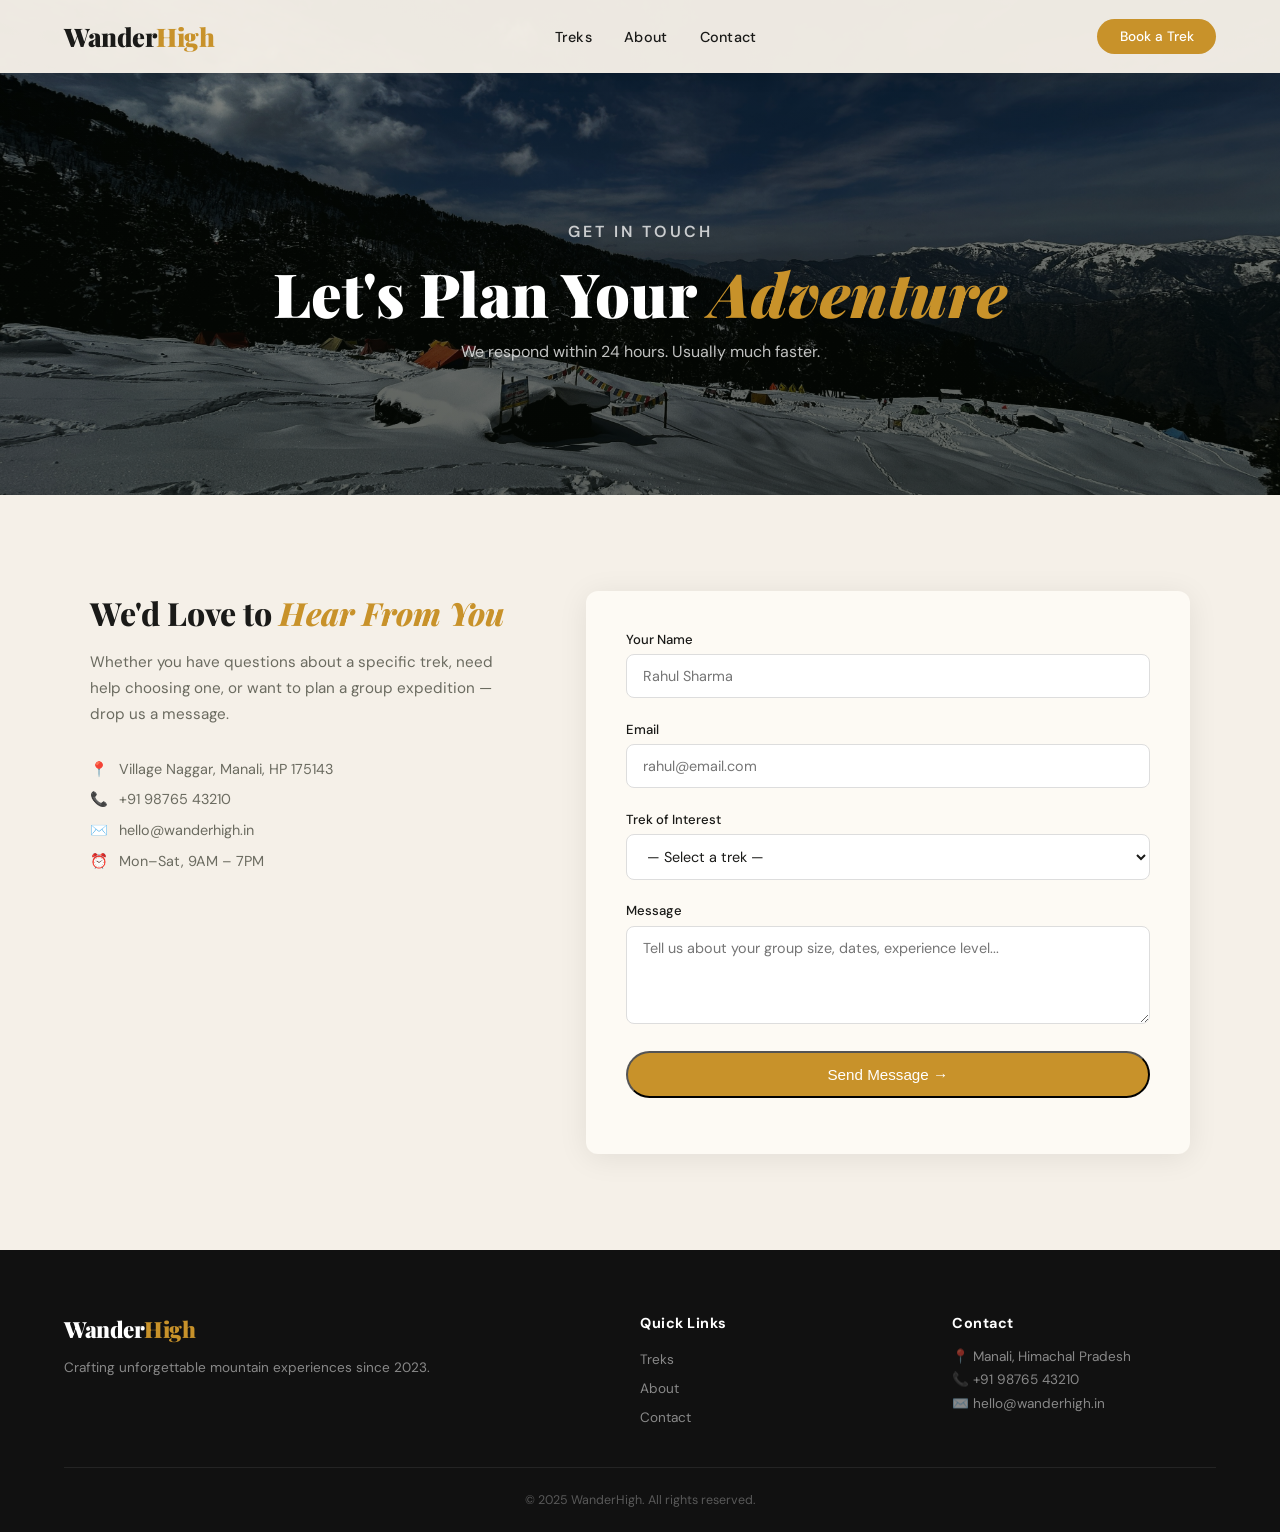
<file: pages/contact.html>
<!DOCTYPE html>
<html lang="en">
<head>
  <meta charset="UTF-8"/>
  <meta name="viewport" content="width=device-width, initial-scale=1.0"/>
  <title>Contact — WanderHigh</title>
  <link rel="stylesheet" href="../css/style.css"/>
  <link rel="stylesheet" href="../css/pages.css"/>
  <link href="https://fonts.googleapis.com/css2?family=Playfair+Display:wght@400;700;900&family=DM+Sans:wght@300;400;500&display=swap" rel="stylesheet"/>
</head>
<body>

  <nav class="navbar scrolled" id="navbar">
    <a href="../index.html" class="nav-logo">Wander<span>High</span></a>
    <ul class="nav-links">
      <li><a href="../index.html#treks">Treks</a></li>
      <li><a href="about.html">About</a></li>
      <li><a href="contact.html">Contact</a></li>
    </ul>
    <a href="../index.html#treks" class="nav-cta">Book a Trek</a>
    <div class="hamburger" id="hamburger">&#9776;</div>
  </nav>

  <section class="page-hero" style="background-image: url('../images/kedarkantha.jpg')">
    <div class="page-hero-overlay"></div>
    <div class="page-hero-content">
      <p class="section-tag">GET IN TOUCH</p>
      <h1>Let's Plan Your <em>Adventure</em></h1>
      <p>We respond within 24 hours. Usually much faster.</p>
    </div>
  </section>

  <section class="contact-section">
    <div class="contact-grid">
      <div class="contact-info reveal">
        <h2>We'd Love to <em>Hear From You</em></h2>
        <p>Whether you have questions about a specific trek, need help choosing one, or want to plan a group expedition — drop us a message.</p>
        <div class="info-items">
          <div class="info-item">📍 <span>Village Naggar, Manali, HP 175143</span></div>
          <div class="info-item">📞 <span>+91 98765 43210</span></div>
          <div class="info-item">✉️ <span>hello@wanderhigh.in</span></div>
          <div class="info-item">⏰ <span>Mon–Sat, 9AM – 7PM</span></div>
        </div>
      </div>

      <div class="contact-form reveal">
        <div class="form-group">
          <label>Your Name</label>
          <input type="text" id="nameInput" placeholder="Rahul Sharma"/>
        </div>
        <div class="form-group">
          <label>Email</label>
          <input type="email" id="contactEmail" placeholder="rahul@email.com"/>
        </div>
        <div class="form-group">
          <label>Trek of Interest</label>
          <select id="trekSelect">
  <option value="">— Select a trek —</option>
  <option>Kedarkantha Trek</option>
  <option>Triund Trek</option>
  <option>Hampta Pass</option>
  <option>Rupin Pass Trek</option>
  <option>Chopta Tungnath</option>
  <option>Pin Parvati Pass</option>
  <option>Valley of Flowers</option>
  <option>Dayara Bugyal Trek</option>
  <option>Kashmir Great Lakes</option>
  <option>Har Ki Dun Trek</option>
  <option>Not sure yet</option>
</select>
        </div>
        <div class="form-group">
          <label>Message</label>
          <textarea id="messageInput" rows="4" placeholder="Tell us about your group size, dates, experience level..."></textarea>
        </div>
        <button class="btn-primary" onclick="submitForm()" style="width:100%;text-align:center;">Send Message →</button>
        <p class="form-msg" id="formMsg"></p>
      </div>
    </div>
  </section>

  <footer class="footer">
    <div class="footer-top">
      <div class="footer-brand">
        <div class="nav-logo">Wander<span>High</span></div>
        <p>Crafting unforgettable mountain experiences since 2023.</p>
      </div>
      <div class="footer-links">
        <h4>Quick Links</h4>
        <ul>
          <li><a href="../index.html#treks">Treks</a></li>
          <li><a href="about.html">About</a></li>
          <li><a href="contact.html">Contact</a></li>
        </ul>
      </div>
      <div class="footer-contact">
        <h4>Contact</h4>
        <p>📍 Manali, Himachal Pradesh</p>
        <p>📞 +91 98765 43210</p>
        <p>✉️ hello@wanderhigh.in</p>
      </div>
    </div>
    <div class="footer-bottom"><p>© 2025 WanderHigh. All rights reserved.</p></div>
  </footer>

  <script>
    document.getElementById('hamburger').addEventListener('click', () => {
      document.querySelector('.nav-links').classList.toggle('open');
    });
    const observer = new IntersectionObserver((entries) => {
      entries.forEach(e => { if (e.isIntersecting) { e.target.classList.add('visible'); observer.unobserve(e.target); } });
    }, { threshold: 0.12 });
    document.querySelectorAll('.reveal').forEach(el => observer.observe(el));

    function submitForm() {
      const name = document.getElementById('nameInput').value.trim();
      const email = document.getElementById('contactEmail').value.trim();
      const message = document.getElementById('messageInput').value.trim();
      const msg = document.getElementById('formMsg');
      if (!name || !email || !message) {
        msg.textContent = '⚠️ Please fill in all required fields.';
        msg.style.color = '#f44336';
        return;
      }
      msg.textContent = `✅ Thanks ${name}! We'll get back to you at ${email} within 24 hours.`;
      msg.style.color = '#4caf50';
      document.getElementById('nameInput').value = '';
      document.getElementById('contactEmail').value = '';
      document.getElementById('messageInput').value = '';
    }
  </script>
</body>
</html>
</file>
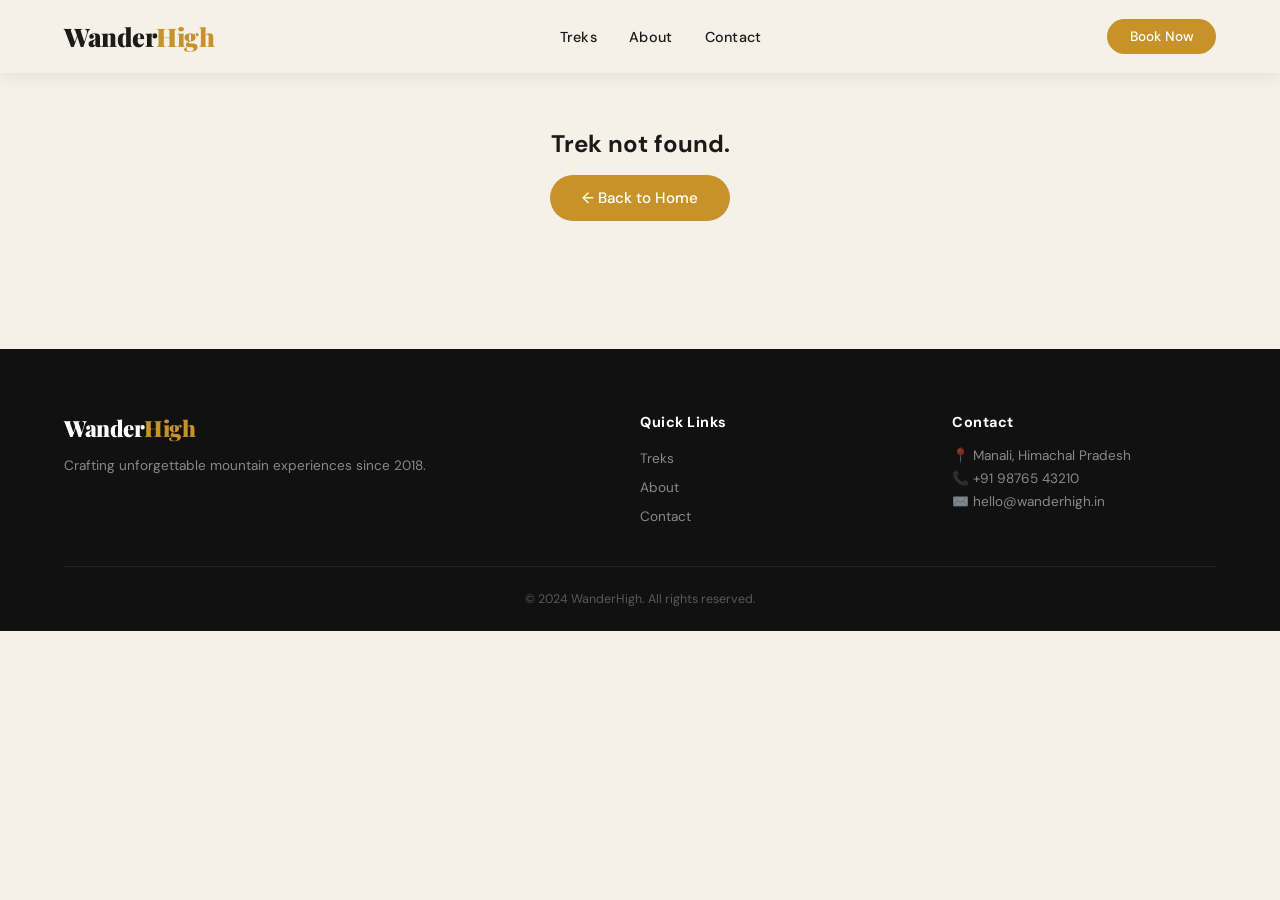
<file: pages/trek-detail.html>
<!DOCTYPE html>
<html lang="en">
<head>
  <meta charset="UTF-8"/>
  <meta name="viewport" content="width=device-width, initial-scale=1.0"/>
  <title>Trek Detail — WanderHigh</title>
  <link rel="stylesheet" href="../css/style.css"/>
  <link rel="stylesheet" href="../css/pages.css"/>
  <link href="https://fonts.googleapis.com/css2?family=Playfair+Display:wght@400;700;900&family=DM+Sans:wght@300;400;500&display=swap" rel="stylesheet"/>
</head>
<body>

  <nav class="navbar scrolled" id="navbar">
    <a href="../index.html" class="nav-logo">Wander<span>High</span></a>
    <ul class="nav-links">
      <li><a href="../index.html#treks">Treks</a></li>
      <li><a href="about.html">About</a></li>
      <li><a href="contact.html">Contact</a></li>
    </ul>
    <a href="contact.html" class="nav-cta">Book Now</a>
    <div class="hamburger" id="hamburger">&#9776;</div>
  </nav>

  <div id="trekDetailContent"></div>

  <footer class="footer">
    <div class="footer-top">
      <div class="footer-brand">
        <div class="nav-logo">Wander<span>High</span></div>
        <p>Crafting unforgettable mountain experiences since 2018.</p>
      </div>
      <div class="footer-links">
        <h4>Quick Links</h4>
        <ul>
          <li><a href="../index.html#treks">Treks</a></li>
          <li><a href="about.html">About</a></li>
          <li><a href="contact.html">Contact</a></li>
        </ul>
      </div>
      <div class="footer-contact">
        <h4>Contact</h4>
        <p>📍 Manali, Himachal Pradesh</p>
        <p>📞 +91 98765 43210</p>
        <p>✉️ hello@wanderhigh.in</p>
      </div>
    </div>
    <div class="footer-bottom"><p>© 2024 WanderHigh. All rights reserved.</p></div>
  </footer>

  <script src="../js/data.js"></script>
  <script>
    document.getElementById('hamburger').addEventListener('click', () => {
      document.querySelector('.nav-links').classList.toggle('open');
    });

    const params = new URLSearchParams(window.location.search);
    const trekId = parseInt(params.get('id'));
    const trek = treks.find(t => t.id === trekId);
    const container = document.getElementById('trekDetailContent');

    const itineraries = {
      1: ["Arrive at Sankri base camp", "Trek to Juda Ka Talab (2.5 hrs)", "Juda Ka Talab to Kedarkantha base (3 hrs)", "Summit Kedarkantha at dawn", "Descend to Sankri via Hargaon", "Departure day"],
      2: ["Drive from Dharamsala to Mcleod Ganj", "Trek Mcleod to Triund top (4–5 hrs)", "Camp overnight at Triund", "Sunrise at Triund, descend, departure"],
      3: ["Drive Manali to Jobra, trek to Chika", "Chika to Balu Ka Ghera", "Balu Ka Ghera to Hampta Pass to Shea Goru", "Shea Goru to Chatru", "Drive Chatru to Chandratal, return to Manali"],
      4: ["Dhaula to Sewa village", "Sewa to Rupin waterfalls", "Waterfalls to upper waterfalls", "Upper waterfalls to snow bridge", "Snow bridge to Rupin Pass summit", "Pass to Ronti Gad", "Ronti Gad to Sangla", "Departure from Sangla"],
      5: ["Drive Haridwar to Chopta", "Acclimatization walk around Chopta", "Trek to Tungnath–Chandrashila summit", "Return to Chopta, drive back"],
      6: ["Arrive Kheerganga base", "Trek to Kheerganga", "Kheerganga to Thakur Kuan", "Thakur Kuan to Odi Thach", "Odi Thach to Mantalai Lake", "Mantalai to Pin Parvati base", "Summit attempt: Pin Parvati Pass (5319m)", "Descent to Mudh village", "Rest at Mudh", "Drive Mudh to Manali", "Buffer/departure day"],
      7: ["Drive from Haridwar to Govindghat (10-12 hrs)","Trek Govindghat to Ghangaria (14 km | 6-7 hrs)","Explore Valley of Flowers (5 km trail | 4-5 hrs)","Visit Hemkund Sahib Gurudwara (4329m | 6 km | 5-6 hrs)","Ghangaria to Govindghat, drive to Haridwar","Departure from Haridwar"],
      8: ["Drive from Dehradun to Barsu village (8-9 hrs)","Barsu to Barnala Tal meadows (4 km | 3-4 hrs)","Barnala Tal to Dayara Bugyal (5 km | 4 hrs)","Explore Dayara Bugyal, acclimatization day","Dayara Bugyal to Dodital via Bakaria Top (6 km | 5 hrs)","Dodital to Sangamchatti, drive to Dehradun"],
      9: ["Drive from Srinagar to Sonamarg, trek to Nichnai (10 km | 5 hrs)","Nichnai to Vishansar Lake (11 km | 6 hrs)","Vishansar to Krishansar to Gadsar Lake (14 km | 7 hrs)","Gadsar to Satsar Lakes (12 km | 6 hrs)","Satsar to Gangabal Twin Lakes (11 km | 6 hrs)","Gangabal to Naranag (13 km | 6 hrs)","Drive Naranag to Srinagar, departure"],
      10: ["Drive from Dehradun to Sankri (9-10 hrs)","Sankri to Taluka drive, trek to Gangar (5 km | 3 hrs)","Gangar to Kalkattiyadhar (9 km | 5-6 hrs)","Kalkattiyadhar to Har Ki Dun valley (8 km | 5 hrs)","Explore Har Ki Dun, rest and acclimatization","Har Ki Dun to Gangar (13 km | 6-7 hrs)","Gangar to Sankri, drive to Dehradun"]
    };

    if (trek) {
      document.title = `${trek.name} — WanderHigh`;
      const days = itineraries[trek.id] || [];
      container.innerHTML = `
        <section class="page-hero" style="background-image:url('../${trek.image}'">
          <div class="page-hero-overlay"></div>
          <div class="page-hero-content">
            <p class="section-tag">📍 ${trek.region}</p>
            <h1>${trek.name}</h1>
            <p>${trek.description}</p>
          </div>
        </section>

        <section class="detail-section">
          <div class="detail-meta-bar">
            <div class="meta-item"><span>Duration</span><strong>${trek.duration}</strong></div>
            <div class="meta-item"><span>Max Altitude</span><strong>${trek.altitude}</strong></div>
            <div class="meta-item"><span>Difficulty</span><strong style="text-transform:capitalize">${trek.difficulty}</strong></div>
            <div class="meta-item"><span>Price</span><strong>${trek.price} / person</strong></div>
          </div>

          <div class="detail-body">
            <div class="itinerary reveal">
              <h2>Day-by-Day <em>Itinerary</em></h2>
              <ol class="itinerary-list">
                ${days.map((d, i) => `<li><strong>Day ${i+1}</strong>${d}</li>`).join('')}
              </ol>
            </div>

            <div class="inclusions reveal">
              <h2>What's <em>Included</em></h2>
              <ul class="check-list">
                <li>✅ Experienced certified trek leader</li>
                <li>✅ All camping equipment (tents, sleeping bags, mats)</li>
                <li>✅ All meals during the trek</li>
                <li>✅ Forest/park entry permits</li>
                <li>✅ First aid kit & oxygen cylinder</li>
                <li>✅ Transportation from base city to trek start</li>
              </ul>
              <h2 style="margin-top:2rem">Not <em>Included</em></h2>
              <ul class="check-list">
                <li>❌ Personal travel insurance</li>
                <li>❌ Personal trekking gear (boots, jacket)</li>
                <li>❌ Any expenses of personal nature</li>
              </ul>
            </div>
          </div>

          <div class="book-cta reveal">
            <h2>Ready to <em>Trek?</em></h2>
            <p>Limited slots available for upcoming batches. Secure your spot today.</p>
            <a href="contact.html" class="btn-primary" style="display:inline-block;margin-top:1rem">Book This Trek →</a>
          </div>
        </section>
      `;

      const obs = new IntersectionObserver((entries) => {
        entries.forEach(e => { if (e.isIntersecting) { e.target.classList.add('visible'); obs.unobserve(e.target); }});
      }, { threshold: 0.12 });
      document.querySelectorAll('.reveal').forEach(el => obs.observe(el));
    } else {
      container.innerHTML = `<div style="text-align:center;padding:8rem 2rem"><h2>Trek not found.</h2><a href="../index.html" class="btn-primary" style="display:inline-block;margin-top:1rem">← Back to Home</a></div>`;
    }
  </script>
</body>
</html>
</file>
<file: css/style.css>
/* css/style.css — WanderHigh Main Styles */

/* ===== VARIABLES ===== */
:root {
  --cream: #f5f0e8;
  --dark: #1a1a18;
  --forest: #2d4a2d;
  --earth: #8b6914;
  --snow: #ffffff;
  --muted: #6b6b60;
  --accent: #c8922a;
  --card-bg: #fdfaf4;
  --font-display: 'Playfair Display', Georgia, serif;
  --font-body: 'DM Sans', sans-serif;
  --radius: 12px;
  --transition: 0.3s ease;
}

/* ===== RESET ===== */
*, *::before, *::after { box-sizing: border-box; margin: 0; padding: 0; }
html { scroll-behavior: smooth; }
body { font-family: var(--font-body); background: var(--cream); color: var(--dark); overflow-x: hidden; }
a { text-decoration: none; color: inherit; }
img { width: 100%; display: block; }
ul { list-style: none; }

/* ===== NAVBAR ===== */
.navbar {
  position: fixed; top: 0; left: 0; width: 100%; z-index: 1000;
  display: flex; align-items: center; justify-content: space-between;
  padding: 1.2rem 5%;
  transition: background var(--transition), box-shadow var(--transition);
}
.navbar.scrolled {
  background: rgba(245, 240, 232, 0.97);
  box-shadow: 0 2px 20px rgba(0,0,0,0.08);
}
.nav-logo {
  font-family: var(--font-display);
  font-size: 1.6rem; font-weight: 900;
  color: var(--snow); letter-spacing: -0.5px;
  transition: color var(--transition);
}
.navbar.scrolled .nav-logo { color: var(--dark); }
.nav-logo span { color: var(--accent); }

.nav-links { display: flex; gap: 2rem; }
.nav-links a {
  font-size: 0.9rem; font-weight: 500;
  color: rgba(255,255,255,0.85);
  transition: color var(--transition);
  letter-spacing: 0.3px;
}
.navbar.scrolled .nav-links a { color: var(--dark); }
.nav-links a:hover { color: var(--accent); }

.nav-cta {
  background: var(--accent); color: var(--snow);
  padding: 0.55rem 1.4rem; border-radius: 50px;
  font-size: 0.85rem; font-weight: 500;
  transition: background var(--transition), transform var(--transition);
}
.nav-cta:hover { background: var(--earth); transform: translateY(-1px); }

.hamburger {
  display: none; font-size: 1.5rem; cursor: pointer;
  color: var(--snow);
}
.navbar.scrolled .hamburger { color: var(--dark); }

/* ===== HERO ===== */
.hero {
  position: relative; min-height: 100vh;
  display: flex; align-items: center; justify-content: center;
  overflow: hidden;
}
.hero-bg {
  position: absolute; inset: 0; z-index: 0;
  background: url('https://images.unsplash.com/photo-1464822759023-fed622ff2c3b?w=1600&q=85') center/cover no-repeat;
}
.hero-bg::after {
  content: ''; position: absolute; inset: 0;
  background: linear-gradient(to bottom, rgba(10,15,10,0.55) 0%, rgba(10,15,10,0.3) 50%, rgba(10,15,10,0.7) 100%);
}
.hero-content {
  position: relative; z-index: 1; text-align: center; color: var(--snow);
  padding: 2rem; max-width: 780px;
  animation: fadeUp 1s ease forwards;
}
.hero-tag {
  font-size: 0.8rem; letter-spacing: 3px; text-transform: uppercase;
  color: var(--accent); margin-bottom: 1rem; font-weight: 500;
}
.hero-title {
  font-family: var(--font-display);
  font-size: clamp(2.8rem, 7vw, 5.5rem);
  font-weight: 900; line-height: 1.05;
  margin-bottom: 1.2rem;
}
.hero-title em { color: var(--accent); font-style: italic; }
.hero-sub {
  font-size: 1.1rem; font-weight: 300;
  color: rgba(255,255,255,0.85); margin-bottom: 2rem;
  max-width: 480px; margin-inline: auto;
}
.hero-btns { display: flex; gap: 1rem; justify-content: center; flex-wrap: wrap; }

.btn-primary {
  background: var(--accent); color: var(--snow);
  padding: 0.8rem 2rem; border-radius: 50px;
  font-weight: 500; font-size: 0.95rem;
  transition: transform var(--transition), background var(--transition);
}
.btn-primary:hover { background: var(--earth); transform: translateY(-2px); }

.btn-ghost {
  border: 1.5px solid rgba(255,255,255,0.6);
  color: var(--snow); padding: 0.8rem 2rem; border-radius: 50px;
  font-weight: 500; font-size: 0.95rem;
  transition: background var(--transition), border-color var(--transition);
}
.btn-ghost:hover { background: rgba(255,255,255,0.15); }

.hero-scroll {
  position: absolute; bottom: 6.5rem; left: 50%; transform: translateX(-50%);
  z-index: 2; font-size: 0.75rem; color: rgba(255,255,255,0.6);
  letter-spacing: 1px; animation: bounce 2s infinite;
}
.hero-stats {
  position: absolute; bottom: 0; left: 0; right: 0; z-index: 2;
  display: flex; justify-content: center; gap: 0;
  background: rgba(10,15,10,0.5); backdrop-filter: blur(8px);
}
.stat {
  padding: 1.2rem 3rem; text-align: center; color: var(--snow);
  border-right: 1px solid rgba(255,255,255,0.15);
}
.stat:last-child { border-right: none; }
.stat span { display: block; font-family: var(--font-display); font-size: 1.8rem; font-weight: 700; color: var(--accent); }
.stat p { font-size: 0.75rem; color: rgba(255,255,255,0.7); margin-top: 0.2rem; letter-spacing: 0.5px; }

/* ===== SECTION COMMON ===== */
.section-header { text-align: center; margin-bottom: 3rem; }
.section-tag {
  font-size: 0.72rem; letter-spacing: 3px; text-transform: uppercase;
  color: var(--accent); font-weight: 600; margin-bottom: 0.6rem; display: block;
}
.section-header h2 {
  font-family: var(--font-display);
  font-size: clamp(2rem, 4vw, 3rem);
  font-weight: 800; color: var(--dark);
}
.section-header.light h2 { color: var(--snow); }
.section-header.light .section-tag { color: #f0c060; }
.section-header h2 em { color: var(--accent); font-style: italic; }

/* ===== TREKS SECTION ===== */
.treks-section { padding: 6rem 5%; background: var(--cream); }

.filters {
  display: flex; justify-content: center; gap: 0.6rem;
  flex-wrap: wrap; margin-bottom: 3rem;
}
.filter-btn {
  padding: 0.5rem 1.4rem; border-radius: 50px;
  border: 1.5px solid #ccc; background: transparent;
  font-family: var(--font-body); font-size: 0.85rem; font-weight: 500;
  cursor: pointer; transition: all var(--transition); color: var(--muted);
}
.filter-btn:hover, .filter-btn.active {
  background: var(--accent); border-color: var(--accent); color: var(--snow);
}

.trek-grid {
  display: grid;
  grid-template-columns: repeat(auto-fill, minmax(320px, 1fr));
  gap: 2rem;
}
.trek-card {
  background: var(--card-bg); border-radius: var(--radius);
  overflow: hidden; box-shadow: 0 2px 20px rgba(0,0,0,0.06);
  transition: transform var(--transition), box-shadow var(--transition);
}
.trek-card:hover { transform: translateY(-6px); box-shadow: 0 12px 40px rgba(0,0,0,0.12); }

.trek-img-wrap { position: relative; height: 220px; overflow: hidden; }
.trek-img-wrap img { height: 100%; width: 100%; object-fit: cover; transition: transform 0.5s ease; }
.trek-card:hover .trek-img-wrap img { transform: scale(1.05); }
.trek-tag {
  position: absolute; top: 12px; left: 12px;
  background: rgba(10,15,10,0.7); color: var(--snow);
  font-size: 0.7rem; padding: 0.3rem 0.8rem; border-radius: 50px;
  backdrop-filter: blur(4px); letter-spacing: 0.5px;
}
.trek-difficulty {
  position: absolute; top: 12px; right: 12px;
  color: var(--snow); font-size: 0.7rem; padding: 0.3rem 0.8rem;
  border-radius: 50px; text-transform: capitalize; font-weight: 600;
}
.trek-body { padding: 1.4rem; }
.trek-region { font-size: 0.75rem; color: var(--muted); margin-bottom: 0.4rem; }
.trek-body h3 { font-family: var(--font-display); font-size: 1.25rem; font-weight: 700; margin-bottom: 0.5rem; }
.trek-desc { font-size: 0.85rem; color: var(--muted); line-height: 1.6; margin-bottom: 1rem; }
.trek-meta { display: flex; gap: 1rem; font-size: 0.8rem; color: var(--muted); margin-bottom: 1rem; }
.trek-footer { display: flex; align-items: center; justify-content: space-between; }
.trek-price { font-family: var(--font-display); font-size: 1.2rem; font-weight: 700; color: var(--forest); }
.trek-price small { font-size: 0.7rem; color: var(--muted); font-family: var(--font-body); }
.btn-book {
  background: var(--forest); color: var(--snow);
  padding: 0.5rem 1.2rem; border-radius: 50px;
  font-size: 0.82rem; font-weight: 500;
  transition: background var(--transition), transform var(--transition);
}
.btn-book:hover { background: var(--accent); transform: translateY(-1px); }

/* ===== WHY SECTION ===== */
.why-section { background: var(--forest); padding: 6rem 5%; }
.why-grid {
  display: grid; grid-template-columns: repeat(auto-fill, minmax(240px, 1fr));
  gap: 2rem; max-width: 1100px; margin: 0 auto;
}
.why-card {
  background: rgba(255,255,255,0.06); border-radius: var(--radius);
  padding: 2rem; text-align: center; border: 1px solid rgba(255,255,255,0.1);
  transition: background var(--transition), transform var(--transition);
}
.why-card:hover { background: rgba(255,255,255,0.1); transform: translateY(-4px); }
.why-icon { font-size: 2.5rem; margin-bottom: 1rem; }
.why-card h3 { font-family: var(--font-display); font-size: 1.2rem; color: var(--snow); margin-bottom: 0.6rem; }
.why-card p { font-size: 0.88rem; color: rgba(255,255,255,0.65); line-height: 1.7; }

/* ===== TESTIMONIALS ===== */
.testimonials { padding: 6rem 5%; background: var(--cream); }
.testimonial-slider { overflow: hidden; max-width: 700px; margin: 0 auto; }
.testimonial-track {
  display: flex; transition: transform 0.5s ease;
}
.testimonial-card {
  min-width: 100%; padding: 2.5rem 2rem;
  background: var(--card-bg); border-radius: var(--radius);
  box-shadow: 0 4px 24px rgba(0,0,0,0.07);
  text-align: center;
}
.testimonial-card p {
  font-size: 1.05rem; color: var(--dark); line-height: 1.8;
  font-style: italic; margin-bottom: 1.5rem;
}
.trekker-info { display: flex; flex-direction: column; gap: 0.2rem; }
.trekker-info strong { font-size: 0.95rem; color: var(--forest); }
.trekker-info span { font-size: 0.8rem; color: var(--muted); }
.slider-dots { display: flex; justify-content: center; gap: 0.5rem; margin-top: 1.5rem; }
.dot {
  width: 8px; height: 8px; border-radius: 50%;
  background: #ccc; cursor: pointer; transition: background var(--transition), transform var(--transition);
}
.dot.active { background: var(--accent); transform: scale(1.3); }

/* ===== NEWSLETTER ===== */
.newsletter {
  background: var(--dark); padding: 5rem 5%; text-align: center; color: var(--snow);
}
.newsletter h2 {
  font-family: var(--font-display); font-size: clamp(1.8rem, 3.5vw, 2.5rem);
  font-weight: 800; margin-bottom: 0.8rem;
}
.newsletter h2 em { color: var(--accent); font-style: italic; }
.newsletter > p { color: rgba(255,255,255,0.6); font-size: 0.95rem; margin-bottom: 2rem; }
.newsletter-form { display: flex; justify-content: center; gap: 0.5rem; flex-wrap: wrap; }
.newsletter-form input {
  padding: 0.8rem 1.4rem; border-radius: 50px; border: none;
  width: 320px; font-family: var(--font-body); font-size: 0.9rem;
  background: rgba(255,255,255,0.1); color: var(--snow); outline: none;
  border: 1px solid rgba(255,255,255,0.2);
}
.newsletter-form input::placeholder { color: rgba(255,255,255,0.4); }
.newsletter-form input:focus { border-color: var(--accent); }
.newsletter-form button {
  padding: 0.8rem 2rem; border-radius: 50px; border: none;
  background: var(--accent); color: var(--snow); font-size: 0.9rem;
  font-family: var(--font-body); font-weight: 500; cursor: pointer;
  transition: background var(--transition);
}
.newsletter-form button:hover { background: var(--earth); }
.newsletter-msg { margin-top: 1rem; font-size: 0.9rem; }

/* ===== FOOTER ===== */
.footer { background: #111; padding: 4rem 5% 1.5rem; }
.footer-top {
  display: grid; grid-template-columns: 2fr 1fr 1fr; gap: 3rem;
  padding-bottom: 2rem; border-bottom: 1px solid rgba(255,255,255,0.08);
}
.footer-brand .nav-logo { font-size: 1.4rem; margin-bottom: 0.8rem; }
.footer-brand p { font-size: 0.85rem; color: rgba(255,255,255,0.5); line-height: 1.6; }
.footer-links h4, .footer-contact h4 { color: var(--snow); margin-bottom: 1rem; font-size: 0.9rem; letter-spacing: 0.5px; }
.footer-links ul li { margin-bottom: 0.5rem; }
.footer-links a { font-size: 0.85rem; color: rgba(255,255,255,0.5); transition: color var(--transition); }
.footer-links a:hover { color: var(--accent); }
.footer-contact p { font-size: 0.85rem; color: rgba(255,255,255,0.5); margin-bottom: 0.4rem; }
.footer-bottom { text-align: center; padding-top: 1.5rem; }
.footer-bottom p { font-size: 0.78rem; color: rgba(255,255,255,0.3); }

/* ===== REVEAL ANIMATION ===== */
.reveal { opacity: 0; transform: translateY(30px); transition: opacity 0.7s ease, transform 0.7s ease; }
.reveal.visible { opacity: 1; transform: translateY(0); }

/* ===== ANIMATIONS ===== */
@keyframes fadeUp {
  from { opacity: 0; transform: translateY(40px); }
  to { opacity: 1; transform: translateY(0); }
}
@keyframes bounce {
  0%, 100% { transform: translateX(-50%) translateY(0); }
  50% { transform: translateX(-50%) translateY(8px); }
}

/* ===== RESPONSIVE ===== */
@media (max-width: 768px) {
  .nav-links { display: none; position: absolute; top: 65px; left: 0; right: 0; background: var(--cream); flex-direction: column; padding: 1.5rem; gap: 1rem; box-shadow: 0 4px 20px rgba(0,0,0,0.1); }
  .nav-links.open { display: flex; }
  .nav-links a { color: var(--dark) !important; }
  .hamburger { display: block; }
  .nav-cta { display: none; }
  .hero-stats { flex-direction: row; flex-wrap: wrap; justify-content: center; }
  .stat { padding: 0.8rem 1.5rem; border-right: none; border-bottom: 1px solid rgba(255,255,255,0.1); }
  .footer-top { grid-template-columns: 1fr; gap: 2rem; }
}
</file>
<file: css/pages.css>
/* css/pages.css — Styles for About, Contact, Trek Detail pages */

/* ===== PAGE HERO ===== */
.page-hero {
  position: relative; height: 55vh; min-height: 380px;
  display: flex; align-items: center; justify-content: center;
  background-size: cover; background-position: center;
  margin-top: 0; padding-top: 80px;
}
.page-hero-overlay {
  position: absolute; inset: 0;
  background: linear-gradient(to bottom, rgba(5,10,5,0.5), rgba(5,10,5,0.65));
}
.page-hero-content {
  position: relative; z-index: 1; text-align: center;
  color: var(--snow); padding: 2rem;
}
.page-hero-content h1 {
  font-family: var(--font-display);
  font-size: clamp(2.2rem, 5vw, 3.8rem);
  font-weight: 900; margin: 0.5rem 0;
}
.page-hero-content h1 em { color: var(--accent); font-style: italic; }
.page-hero-content p { color: rgba(255,255,255,0.75); font-size: 1rem; margin-top: 0.5rem; }

/* ===== ABOUT PAGE ===== */
.about-story {
  padding: 6rem 5%; background: var(--cream);
}
.about-grid {
  display: grid; grid-template-columns: 1fr 1fr; gap: 4rem;
  align-items: center; max-width: 1100px; margin: 0 auto;
}
.about-text h2 {
  font-family: var(--font-display); font-size: 2.2rem;
  font-weight: 800; margin: 0.5rem 0 1.2rem;
}
.about-text h2 em { color: var(--accent); font-style: italic; }
.about-text p { color: var(--muted); font-size: 0.95rem; line-height: 1.8; margin-bottom: 1rem; }
.about-img img { border-radius: var(--radius); box-shadow: 0 8px 40px rgba(0,0,0,0.12); }

.team-section { padding: 5rem 5%; background: var(--cream); }
.team-grid {
  display: grid; grid-template-columns: repeat(auto-fill, minmax(240px, 1fr));
  gap: 2rem; max-width: 900px; margin: 0 auto;
}
.team-card {
  background: var(--card-bg); border-radius: var(--radius);
  overflow: hidden; text-align: center;
  box-shadow: 0 4px 20px rgba(0,0,0,0.06);
  transition: transform var(--transition);
}
.team-card:hover { transform: translateY(-5px); }
.team-card img { height: 220px; object-fit: cover; width: 100%; }
.team-card h3 { font-family: var(--font-display); font-size: 1.15rem; margin: 1rem 1rem 0.2rem; }
.team-card p { font-size: 0.85rem; color: var(--accent); padding: 0 1rem; }
.team-card span { display: block; font-size: 0.78rem; color: var(--muted); padding: 0.3rem 1rem 1.2rem; }

/* ===== CONTACT PAGE ===== */
.contact-section { padding: 6rem 5%; background: var(--cream); }
.contact-grid {
  display: grid; grid-template-columns: 1fr 1.4fr; gap: 4rem;
  align-items: start; max-width: 1100px; margin: 0 auto;
}
.contact-info h2 {
  font-family: var(--font-display); font-size: 2rem; font-weight: 800; margin-bottom: 1rem;
}
.contact-info h2 em { color: var(--accent); font-style: italic; }
.contact-info > p { color: var(--muted); line-height: 1.7; margin-bottom: 2rem; font-size: 0.95rem; }
.info-items { display: flex; flex-direction: column; gap: 0.8rem; }
.info-item { display: flex; align-items: flex-start; gap: 0.7rem; font-size: 0.9rem; color: var(--dark); }
.info-item span { color: var(--muted); }

.contact-form {
  background: var(--card-bg); padding: 2.5rem; border-radius: var(--radius);
  box-shadow: 0 4px 30px rgba(0,0,0,0.08);
}
.form-group { margin-bottom: 1.4rem; }
.form-group label { display: block; font-size: 0.82rem; font-weight: 500; margin-bottom: 0.4rem; color: var(--dark); }
.form-group input, .form-group select, .form-group textarea {
  width: 100%; padding: 0.75rem 1rem; border-radius: 8px;
  border: 1.5px solid #ddd; font-family: var(--font-body); font-size: 0.9rem;
  color: var(--dark); background: var(--snow); outline: none;
  transition: border-color var(--transition);
}
.form-group input:focus, .form-group select:focus, .form-group textarea:focus { border-color: var(--accent); }
.form-group textarea { resize: vertical; }
.form-msg { margin-top: 1rem; font-size: 0.88rem; text-align: center; }

/* ===== TREK DETAIL PAGE ===== */
.detail-meta-bar {
  display: flex; justify-content: center; flex-wrap: wrap; gap: 0;
  background: var(--forest); color: var(--snow);
}
.meta-item {
  display: flex; flex-direction: column; align-items: center;
  padding: 1.5rem 3rem; border-right: 1px solid rgba(255,255,255,0.15);
}
.meta-item:last-child { border-right: none; }
.meta-item span { font-size: 0.72rem; text-transform: uppercase; letter-spacing: 1px; color: rgba(255,255,255,0.6); margin-bottom: 0.3rem; }
.meta-item strong { font-family: var(--font-display); font-size: 1.2rem; color: var(--snow); }

.detail-section { padding: 5rem 5%; background: var(--cream); }
.detail-body {
  display: grid; grid-template-columns: 1fr 1fr; gap: 4rem;
  max-width: 1100px; margin: 3rem auto;
}
.itinerary h2, .inclusions h2 {
  font-family: var(--font-display); font-size: 1.8rem; font-weight: 800;
  margin-bottom: 1.5rem;
}
.itinerary h2 em, .inclusions h2 em { color: var(--accent); font-style: italic; }
.itinerary-list { list-style: none; counter-reset: day; }
.itinerary-list li {
  counter-increment: day; padding: 0.9rem 1rem 0.9rem 3.5rem; position: relative;
  border-left: 2px solid #e0d8cc; margin-bottom: 0.5rem; font-size: 0.9rem; color: var(--muted);
}
.itinerary-list li::before {
  content: counter(day); position: absolute; left: -14px; top: 50%; transform: translateY(-50%);
  width: 26px; height: 26px; background: var(--accent); color: var(--snow);
  border-radius: 50%; display: flex; align-items: center; justify-content: center;
  font-size: 0.72rem; font-weight: 700;
}
.itinerary-list li strong { display: block; color: var(--dark); font-size: 0.78rem; text-transform: uppercase; letter-spacing: 1px; margin-bottom: 0.2rem; }
.check-list li { font-size: 0.9rem; color: var(--muted); padding: 0.5rem 0; border-bottom: 1px solid #f0e8d8; }

.book-cta {
  text-align: center; background: var(--dark); padding: 4rem 2rem;
  border-radius: var(--radius); max-width: 700px; margin: 0 auto;
}
.book-cta h2 { font-family: var(--font-display); font-size: 2rem; color: var(--snow); }
.book-cta h2 em { color: var(--accent); font-style: italic; }
.book-cta p { color: rgba(255,255,255,0.6); margin: 0.8rem 0; font-size: 0.95rem; }

/* ===== RESPONSIVE ===== */
@media (max-width: 768px) {
  .about-grid, .contact-grid, .detail-body { grid-template-columns: 1fr; gap: 2rem; }
  .detail-meta-bar { flex-direction: row; }
  .meta-item { padding: 1rem 1.5rem; border-right: none; border-bottom: 1px solid rgba(255,255,255,0.1); }
}
</file>
